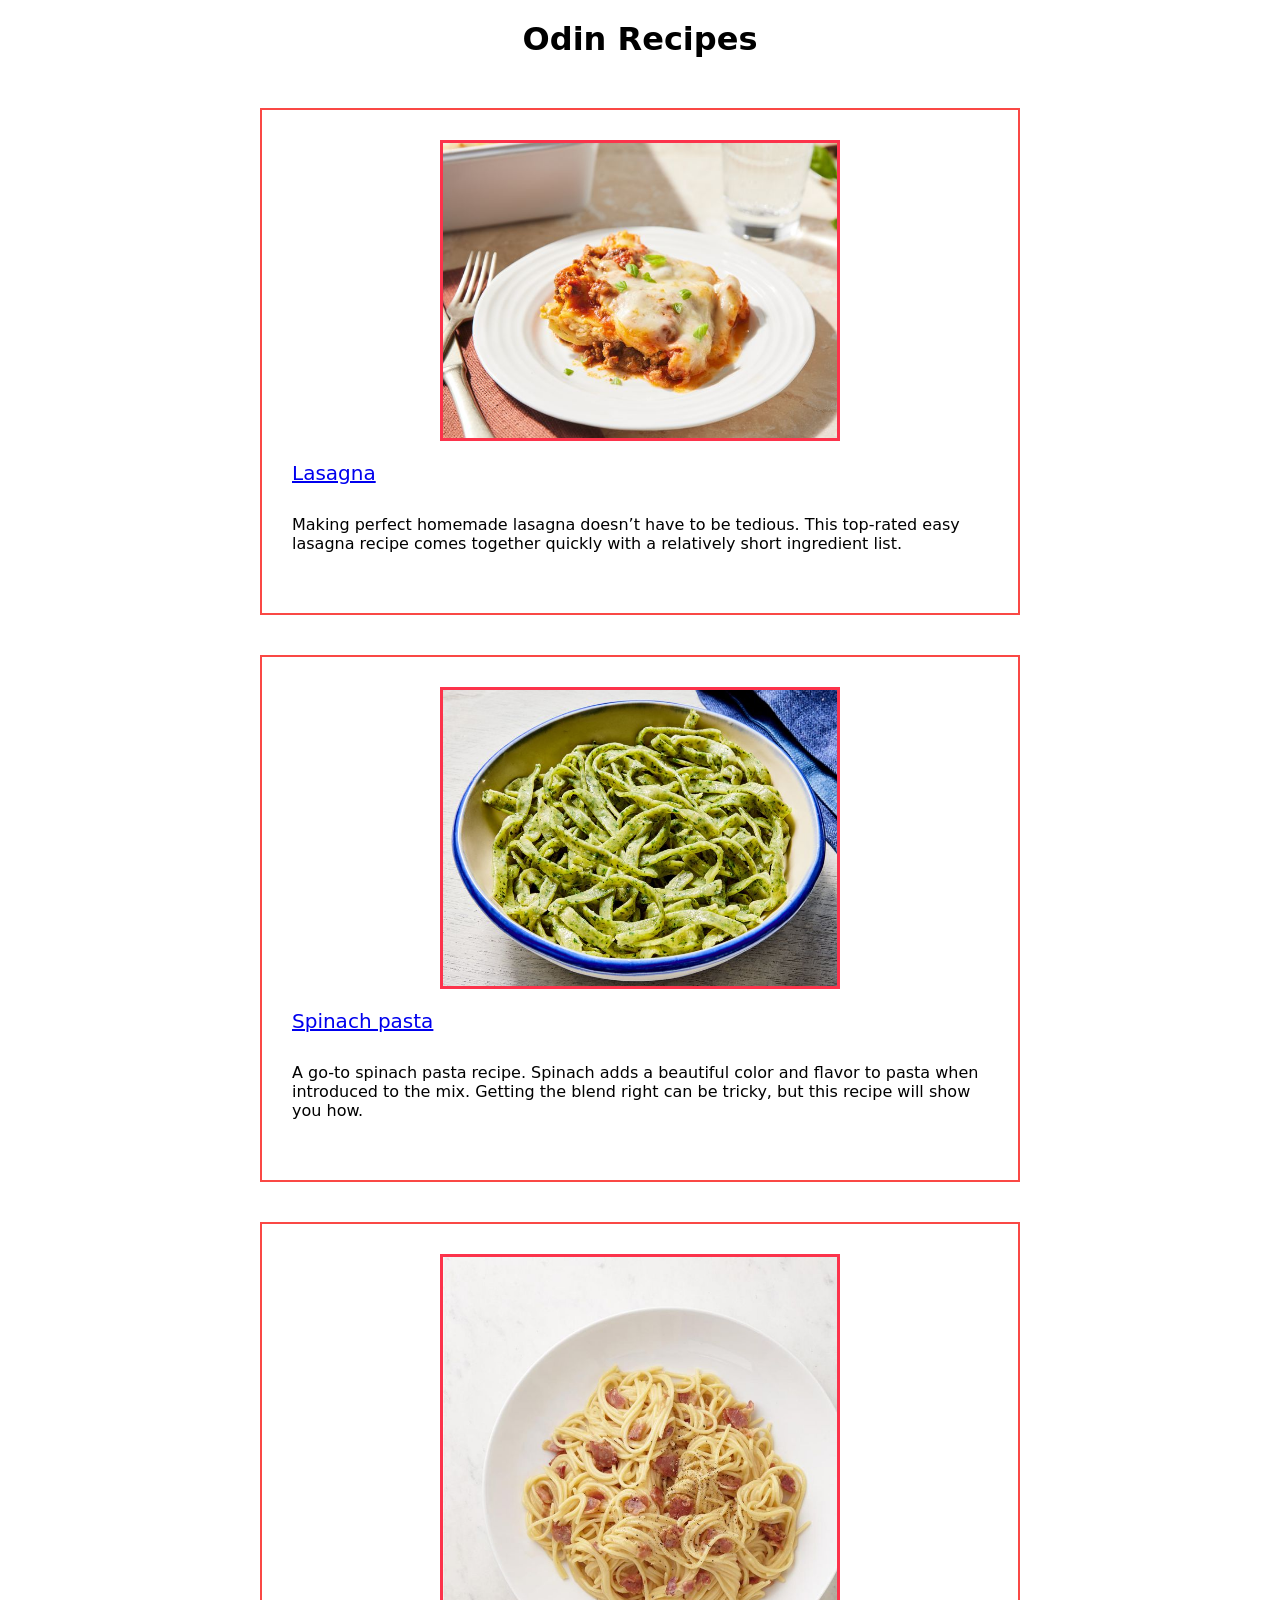
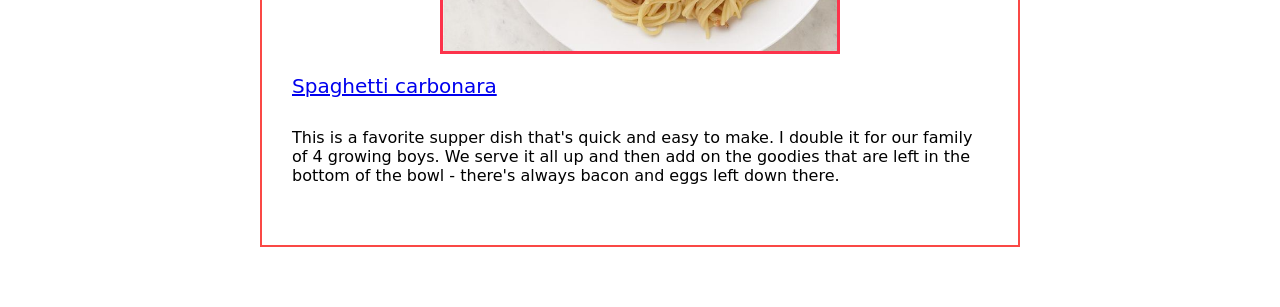
<file: index.html>
<!DOCTYPE html>
<html lang="en">

<head>
    <meta charset="UTF-8">
    <meta name="viewport" content="width=device-width, initial-scale=1.0">
    <title>Recipes</title>
    <link rel="stylesheet" href="style.css">
</head>

<body>
    <div class="content">
        <h1>Odin Recipes</h1>
        <ul class="recipes">
            <li class="food-item">
                <img src="./assets/12011-Easy-Lasagna-DDMFS-4x3-1491-62dd050e31b849f1bb54e13becf5cb98.jpg"
                    alt="Finished lasagna" width="683" height="512">
                <a href="./recipes/lasagna.html">Lasagna</a>
                <p>Making perfect homemade lasagna doesn’t have to be tedious. This top-rated easy lasagna recipe comes
                    together
                    quickly with a relatively short ingredient list.</p>
            </li>
            <li class="food-item">
                <img src="./assets/254895-Homemade-Spinach-Pasta-DDMFS-4x32-53f5616f720a47a9b5e72e7247e6aefb.jpg"
                    alt="Finished lasagna pasta" width="750" height="563">
                <a href="./recipes/spinach-pasta.html">Spinach pasta</a>
                <p>A go-to spinach pasta recipe. Spinach adds a beautiful color and flavor to pasta when introduced to
                    the mix.
                    Getting the blend right can be tricky, but this recipe will show you how.</p>
            </li>
            <li class="food-item">
                <img src="./assets/2434057-fc8814272f4841a3a26230d1962859e1.jpg" alt="Finished spaghetti carbonara"
                    width="739" height="739">
                <a href="./recipes/carbonara.html">Spaghetti carbonara</a>
                <p>This is a favorite supper dish that's quick and easy to make. I double it for our family of 4 growing
                    boys. We
                    serve it all up and then add on the goodies that are left in the bottom of the bowl - there's always
                    bacon and
                    eggs left down there.</p>
            </li>
        </ul>
    </div>
</body>

</html>
</file>
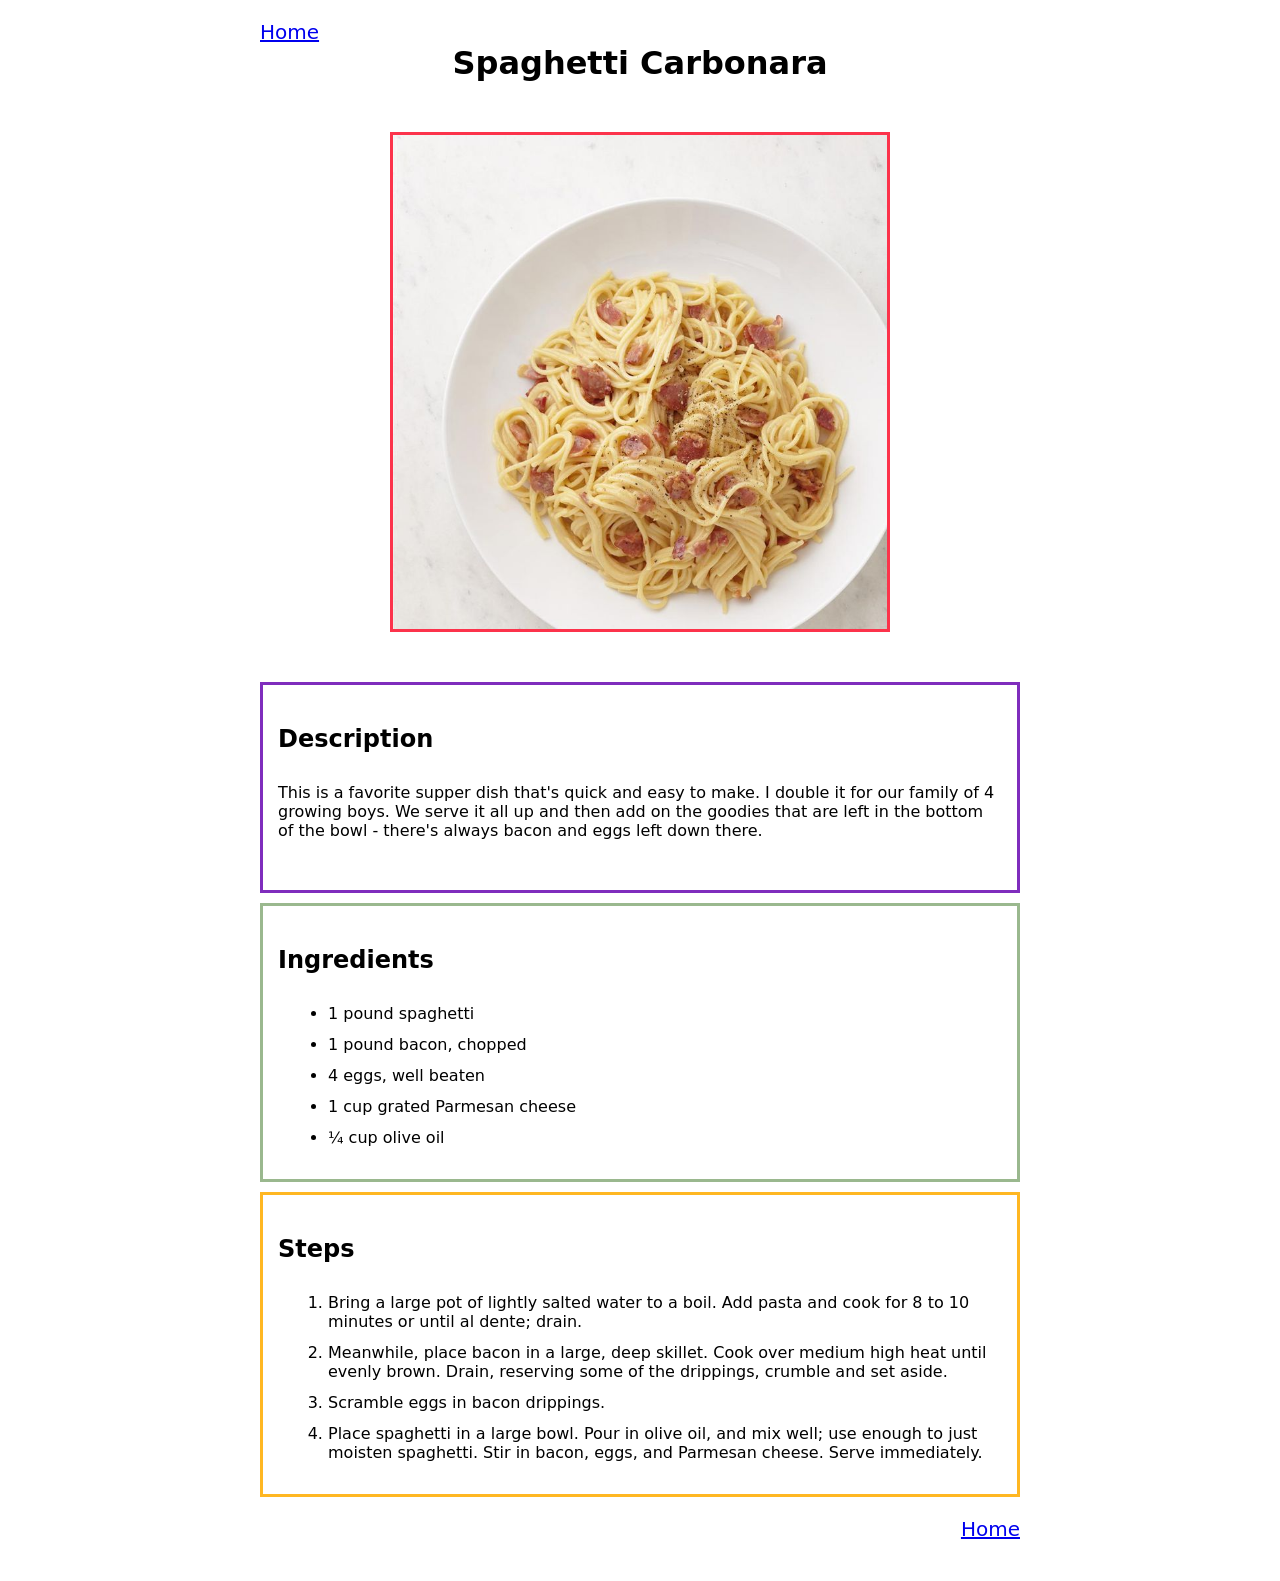
<file: recipes/carbonara.html>
<!DOCTYPE html>
<html lang="en">

<head>
    <meta charset="UTF-8">
    <meta name="viewport" content="width=device-width, initial-scale=1.0">
    <title>Spaghetti Carbonara</title>
    <link rel="stylesheet" href="../style.css">
</head>

<body>
    <div class="content recipe">
        <a href="../index.html">Home</a>
        <h1>Spaghetti Carbonara</h1>
        <img src="../assets/2434057-fc8814272f4841a3a26230d1962859e1.jpg" alt="Finished spaghetti carbonara" width="739"
            height="739">
        <div class="description section">
            <h2>Description</h2>
            <p>This is a favorite supper dish that's quick and easy to make. I double it for our family of 4 growing
                boys.
                We
                serve it all up and then add on the goodies that are left in the bottom of the bowl - there's always
                bacon
                and
                eggs left down there.</p>
        </div>
        <div class="ingredients section">
            <h2>Ingredients</h2>
            <ul>
                <li>1 pound spaghetti</li>
                <li>1 pound bacon, chopped</li>
                <li>4 eggs, well beaten</li>
                <li>1 cup grated Parmesan cheese</li>
                <li>¼ cup olive oil</li>
            </ul>
        </div>
        <div class="steps section">
            <h2>Steps</h2>
            <ol>
                <li>Bring a large pot of lightly salted water to a boil. Add pasta and cook for 8 to 10 minutes or until
                    al
                    dente; drain. </li>
                <li>Meanwhile, place bacon in a large, deep skillet. Cook over medium high heat until evenly brown.
                    Drain,
                    reserving some of the drippings, crumble and set aside. </li>
                <li>Scramble eggs in bacon drippings.</li>
                <li>Place spaghetti in a large bowl. Pour in olive oil, and mix well; use enough to just moisten
                    spaghetti.
                    Stir
                    in bacon, eggs, and Parmesan cheese. Serve immediately. </li>
            </ol>
        </div>
        <a href="../index.html" class="last">Home</a>
    </div>

</body>

</html>
</file>
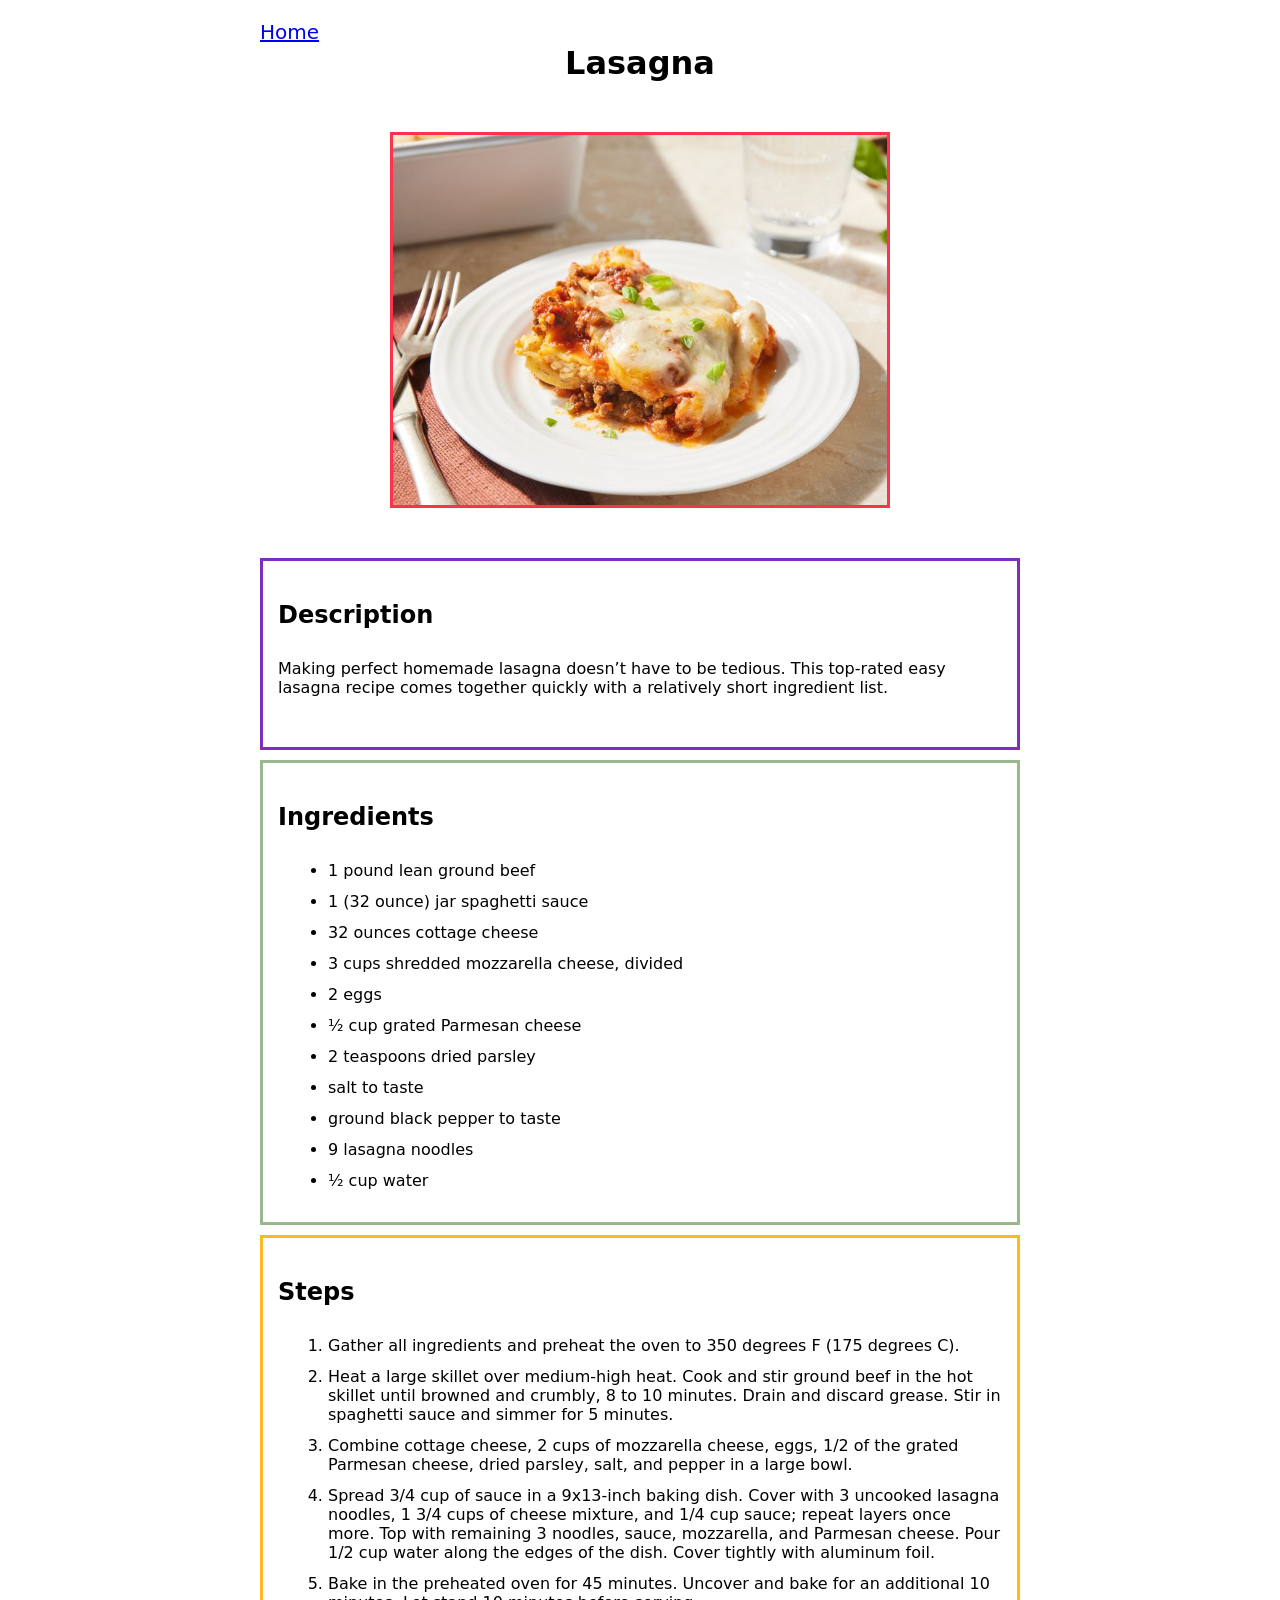
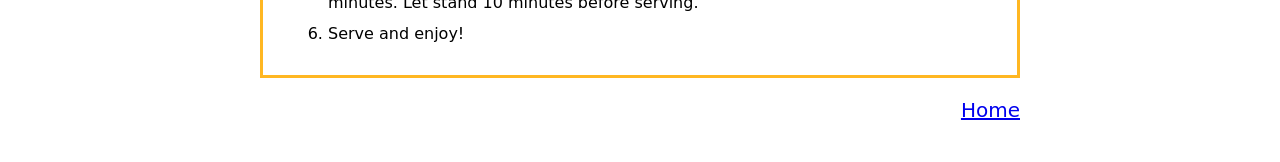
<file: recipes/lasagna.html>
<!DOCTYPE html>
<html lang="en">

<head>
    <meta charset="UTF-8">
    <meta name="viewport" content="width=device-width, initial-scale=1.0">
    <title>Lasagna</title>
    <link rel="stylesheet" href="../style.css">
</head>

<body>
    <div class="content recipe">
        <a href="../index.html">Home</a>
        <h1>Lasagna</h1>
        <img src="../assets/12011-Easy-Lasagna-DDMFS-4x3-1491-62dd050e31b849f1bb54e13becf5cb98.jpg"
            alt="Finished lasagna" width="683" height="512">
        <div class="description section">
            <h2>Description</h2>
            <p>Making perfect homemade lasagna doesn’t have to be tedious. This top-rated easy lasagna recipe comes
                together
                quickly with a relatively short ingredient list.</p>
        </div>
        <div class="ingredients section">
            <h2>Ingredients</h2>
            <ul>
                <li>1 pound lean ground beef</li>
                <li>1 (32 ounce) jar spaghetti sauce</li>
                <li>32 ounces cottage cheese</li>
                <li>3 cups shredded mozzarella cheese, divided</li>
                <li>2 eggs</li>
                <li>½ cup grated Parmesan cheese</li>
                <li>2 teaspoons dried parsley</li>
                <li>salt to taste</li>
                <li>ground black pepper to taste</li>
                <li>9 lasagna noodles</li>
                <li>½ cup water</li>
            </ul>
        </div>
        <div class="steps section">
            <h2>Steps</h2>
            <ol>
                <li>Gather all ingredients and preheat the oven to 350 degrees F (175 degrees C).</li>
                <li>Heat a large skillet over medium-high heat. Cook and stir ground beef in the hot skillet until
                    browned
                    and
                    crumbly, 8 to 10 minutes. Drain and discard grease. Stir in spaghetti sauce and simmer for 5
                    minutes.
                </li>
                <li>Combine cottage cheese, 2 cups of mozzarella cheese, eggs, 1/2 of the grated Parmesan cheese, dried
                    parsley,
                    salt, and pepper in a large bowl. </li>
                <li>Spread 3/4 cup of sauce in a 9x13-inch baking dish. Cover with 3 uncooked lasagna noodles, 1 3/4
                    cups of
                    cheese mixture, and 1/4 cup sauce; repeat layers once more. Top with remaining 3 noodles, sauce,
                    mozzarella,
                    and Parmesan cheese. Pour 1/2 cup water along the edges of the dish. Cover tightly with aluminum
                    foil.
                </li>
                <li>Bake in the preheated oven for 45 minutes. Uncover and bake for an additional 10 minutes. Let stand
                    10
                    minutes before serving. </li>
                <li>Serve and enjoy!</li>
            </ol>
        </div>
        <a href="../index.html" class="last">Home</a>
    </div>
</body>

</html>
</file>
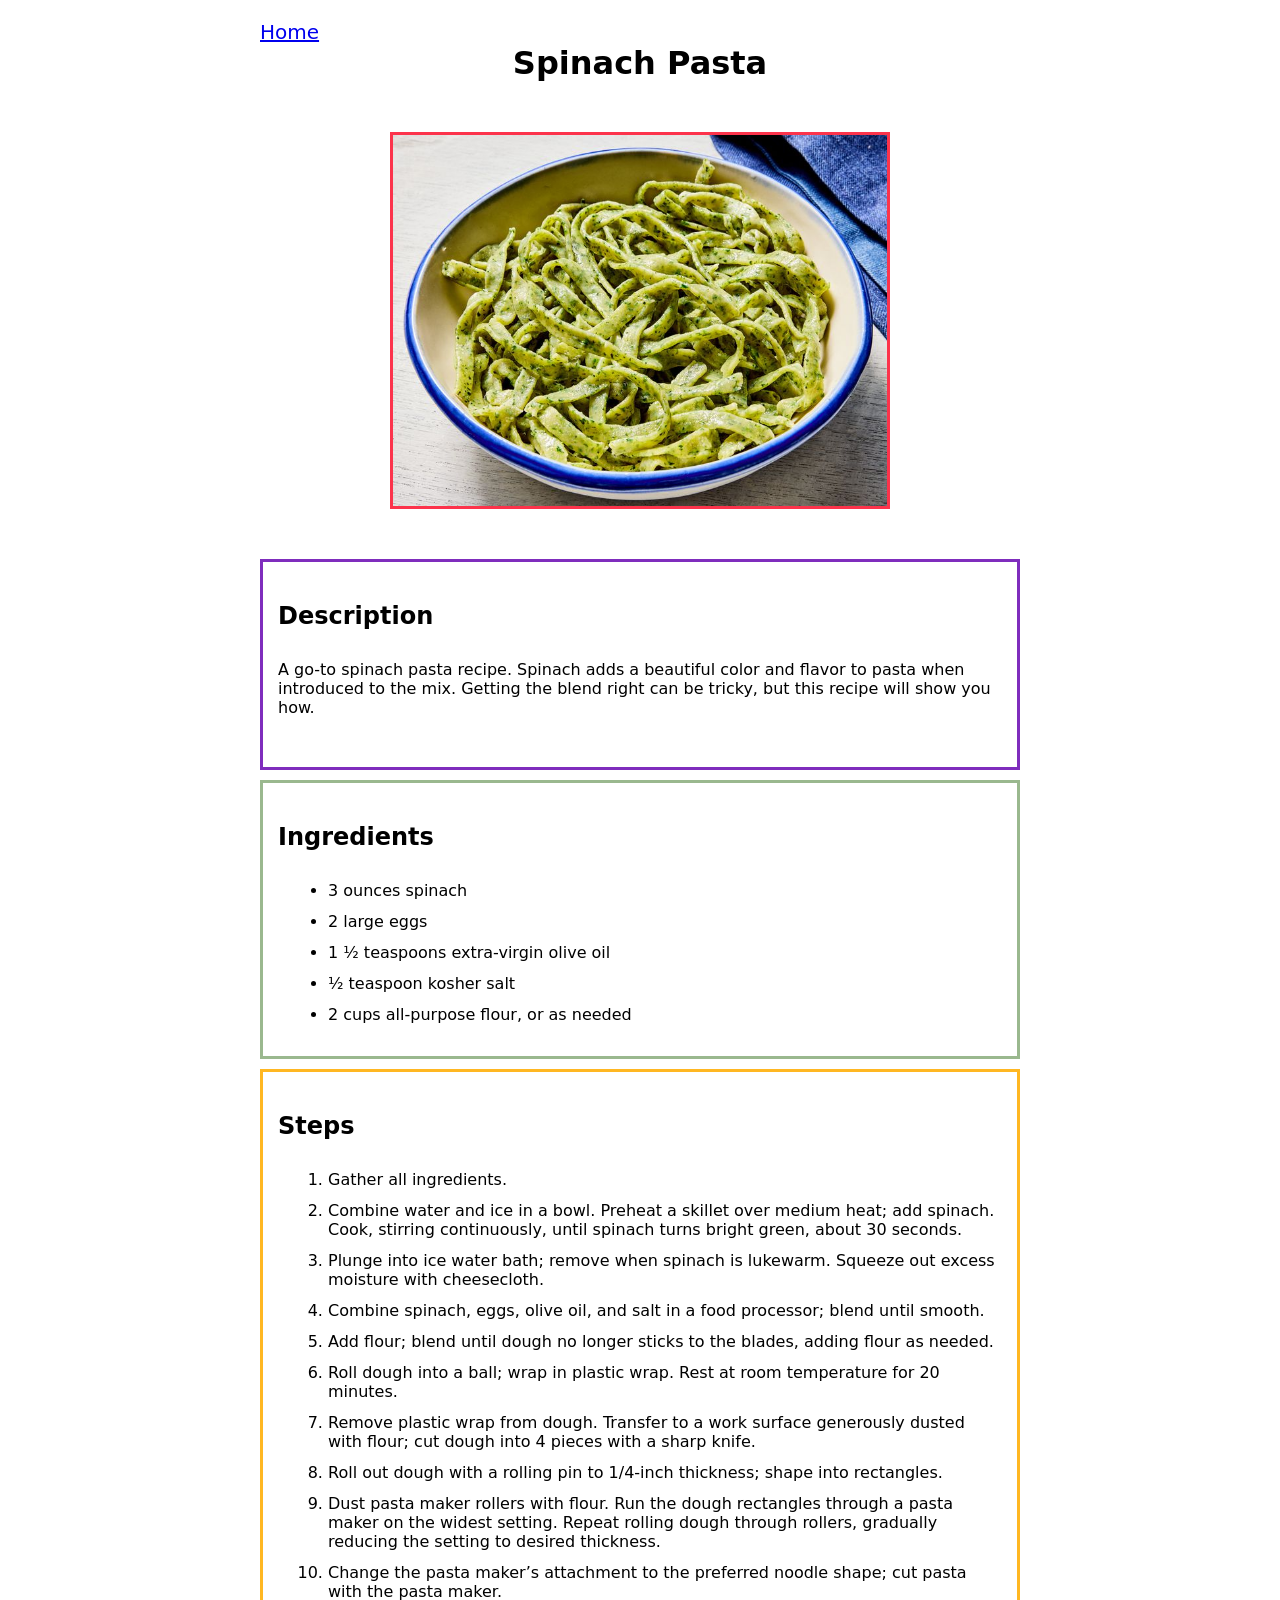
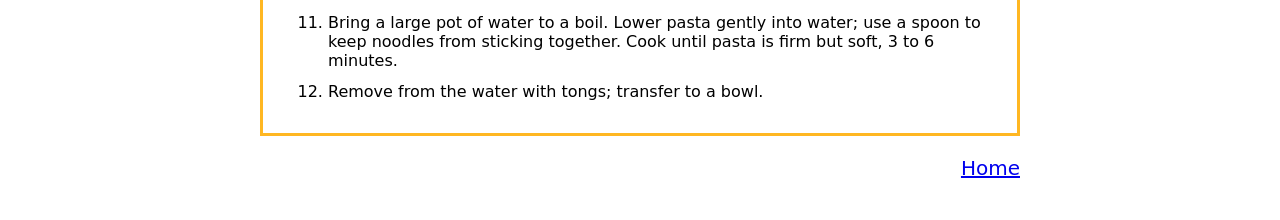
<file: recipes/spinach-pasta.html>
<!DOCTYPE html>
<html lang="en">

<head>
    <meta charset="UTF-8">
    <meta name="viewport" content="width=device-width, initial-scale=1.0">
    <title>Spinach Pasta</title>
    <link rel="stylesheet" href="../style.css">
</head>

<body>
    <div class="content recipe">
        <a href="../index.html">Home</a>
        <h1>Spinach Pasta</h1>
        <img src="../assets/254895-Homemade-Spinach-Pasta-DDMFS-4x32-53f5616f720a47a9b5e72e7247e6aefb.jpg"
            alt="Finished lasagna pasta" width="750" height="563">
        <div class="description section">
            <h2>Description</h2>
            <p>A go-to spinach pasta recipe. Spinach adds a beautiful color and flavor to pasta when introduced to the
                mix.
                Getting the blend right can be tricky, but this recipe will show you how.</p>
        </div>
        <div class="ingredients section">
            <h2>Ingredients</h2>
            <ul>
                <li>3 ounces spinach</li>
                <li>2 large eggs</li>
                <li>1 ½ teaspoons extra-virgin olive oil</li>
                <li>½ teaspoon kosher salt</li>
                <li>2 cups all-purpose flour, or as needed</li>
            </ul>
        </div>
        <div class="steps section">
            <h2>Steps</h2>
            <ol>
                <li>Gather all ingredients.</li>
                <li>Combine water and ice in a bowl. Preheat a skillet over medium heat; add spinach. Cook, stirring
                    continuously, until spinach turns bright green, about 30 seconds. </li>
                <li>Plunge into ice water bath; remove when spinach is lukewarm. Squeeze out excess moisture with
                    cheesecloth.
                </li>
                <li>Combine spinach, eggs, olive oil, and salt in a food processor; blend until smooth. </li>
                <li>Add flour; blend until dough no longer sticks to the blades, adding flour as needed. </li>
                <li>Roll dough into a ball; wrap in plastic wrap. Rest at room temperature for 20 minutes. </li>
                <li>Remove plastic wrap from dough. Transfer to a work surface generously dusted with flour; cut dough
                    into
                    4
                    pieces with a sharp knife. </li>
                <li>Roll out dough with a rolling pin to 1/4-inch thickness; shape into rectangles.</li>
                <li>Dust pasta maker rollers with flour. Run the dough rectangles through a pasta maker on the widest
                    setting.
                    Repeat rolling dough through rollers, gradually reducing the setting to desired thickness.</li>
                <li>Change the pasta maker’s attachment to the preferred noodle shape; cut pasta with the pasta maker.
                </li>
                <li>Bring a large pot of water to a boil. Lower pasta gently into water; use a spoon to keep noodles
                    from
                    sticking together. Cook until pasta is firm but soft, 3 to 6 minutes. </li>
                <li>Remove from the water with tongs; transfer to a bowl.</li>
            </ol>
        </div>
        <a href="../index.html" class="last">Home</a>
    </div>

</body>

</html>
</file>
<file: style.css>
* {
    padding: 0;
    margin: 0;
    box-sizing: border-box;
}

body {
    font-family: system-ui, -apple-system, BlinkMacSystemFont, 'Segoe UI', Roboto, Oxygen, Ubuntu, Cantarell, 'Open Sans', 'Helvetica Neue', sans-serif;
}

.content {
    width: 800px;
    margin: 0 auto;
    padding: 20px;
}

.content h1 {
    text-align: center;
    margin-bottom: 50px;
}

.recipes {
    list-style: none;
}

.food-item {
    margin-bottom: 40px;
    padding: 30px;
    border: 2px solid #fa4845;

}

.food-item img {
    display: block;
    width: 400px;
    height: auto;
    margin: 0 auto;
    border: 3px solid #fc334b;
    margin-bottom: 20px;
}

.food-item a {
    display: block;
    font-size: 20px;
}

.food-item a {
    margin-bottom: 10px;
}

.recipe img {
    display: block;
    width: 500px;
    height: auto;
    margin: 0 auto;
    border: 3px solid #fc334b;
    margin-bottom: 50px;
}

.recipe ul,
.recipe ol {
    margin-left: 50px;
}

.recipe ul li,
.recipe ol li {
    margin-bottom: 12px;
}

.recipe h2,
p {
    margin-bottom: 30px;
    margin-top: 30px;
}

.recipe .section {
    border: 3px solid black;
    padding: 10px 15px 20px;
    margin-bottom: 10px;
}

.recipe .description {
    border-color: #7f2dbd;
}

.recipe .ingredients {
    border-color: #9ab88e;
}

.recipe .steps {
    border-color: #ffb722;
}


.recipe a {
    font-size: 20px;
    display: block;
}

.recipe .last {
    margin-left: auto;
    width: fit-content;
    margin-top: 20px;
    margin-bottom: 20px;
}
</file>
